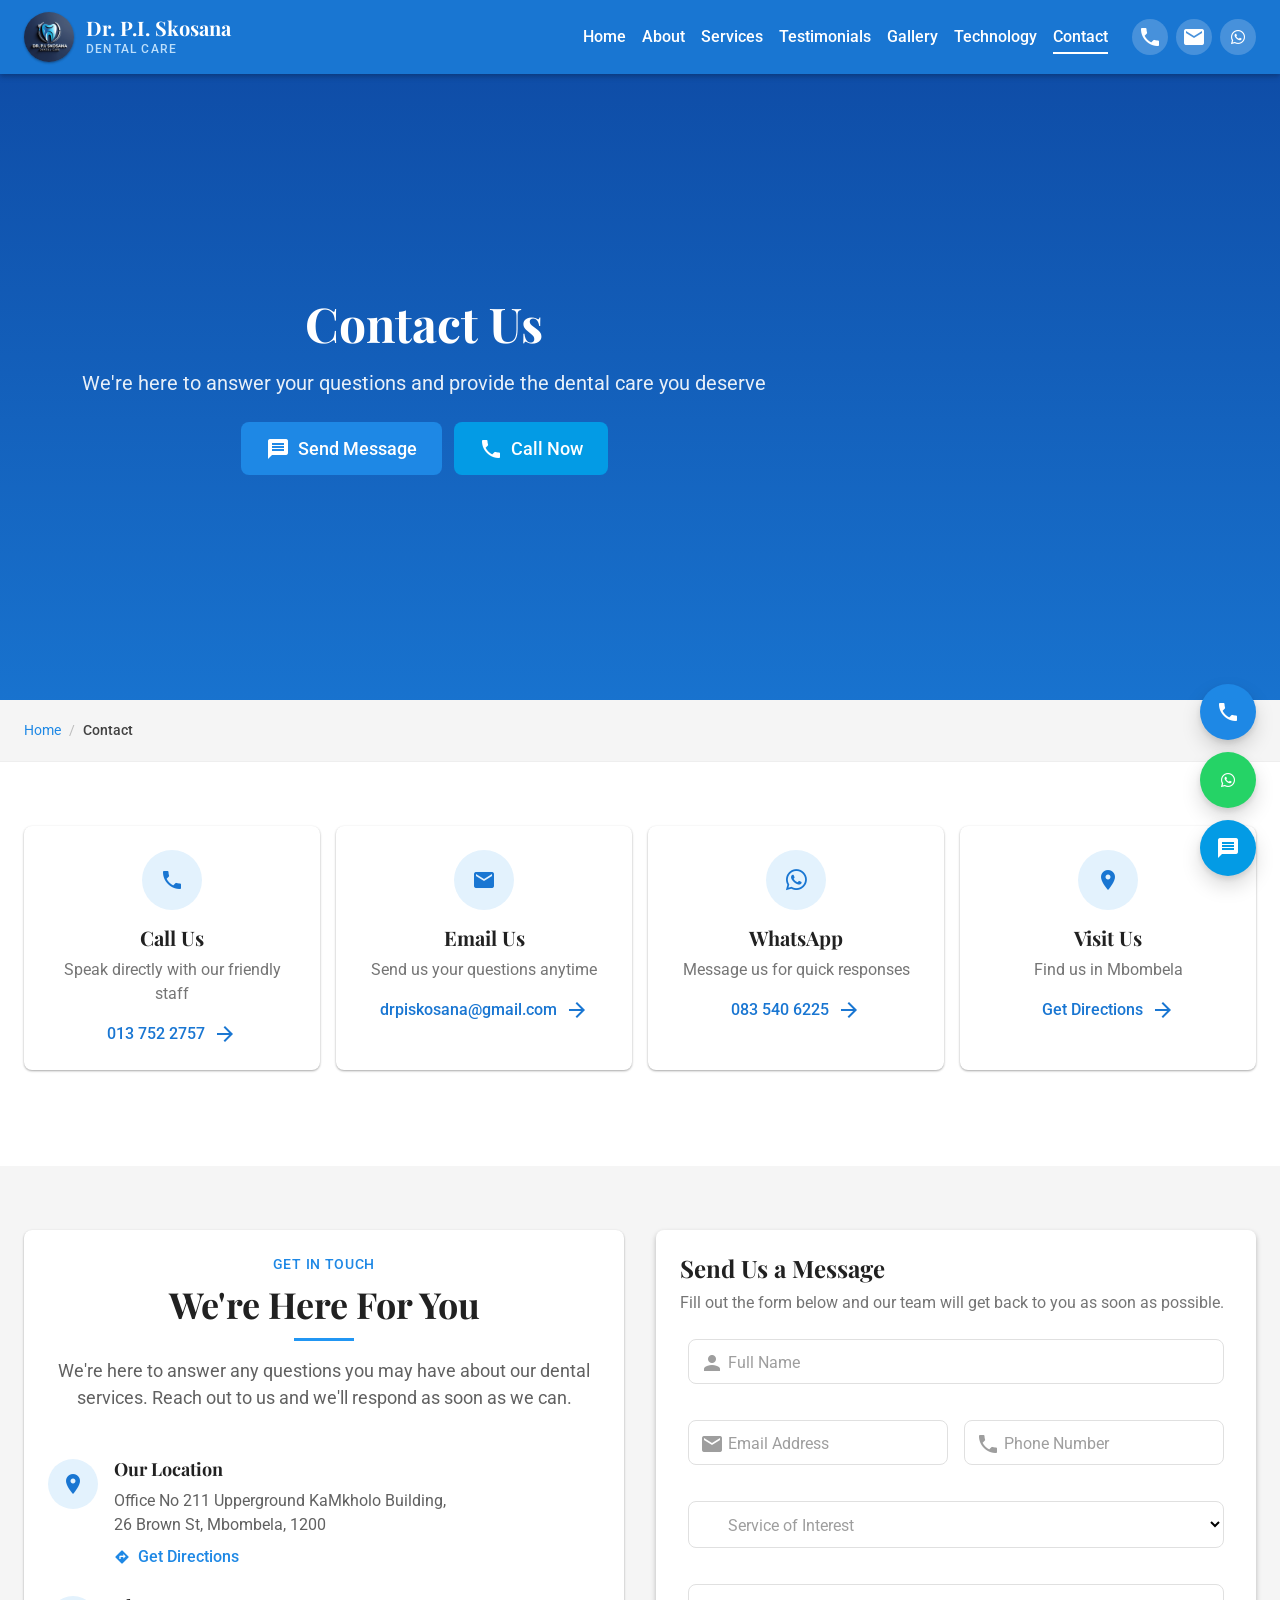
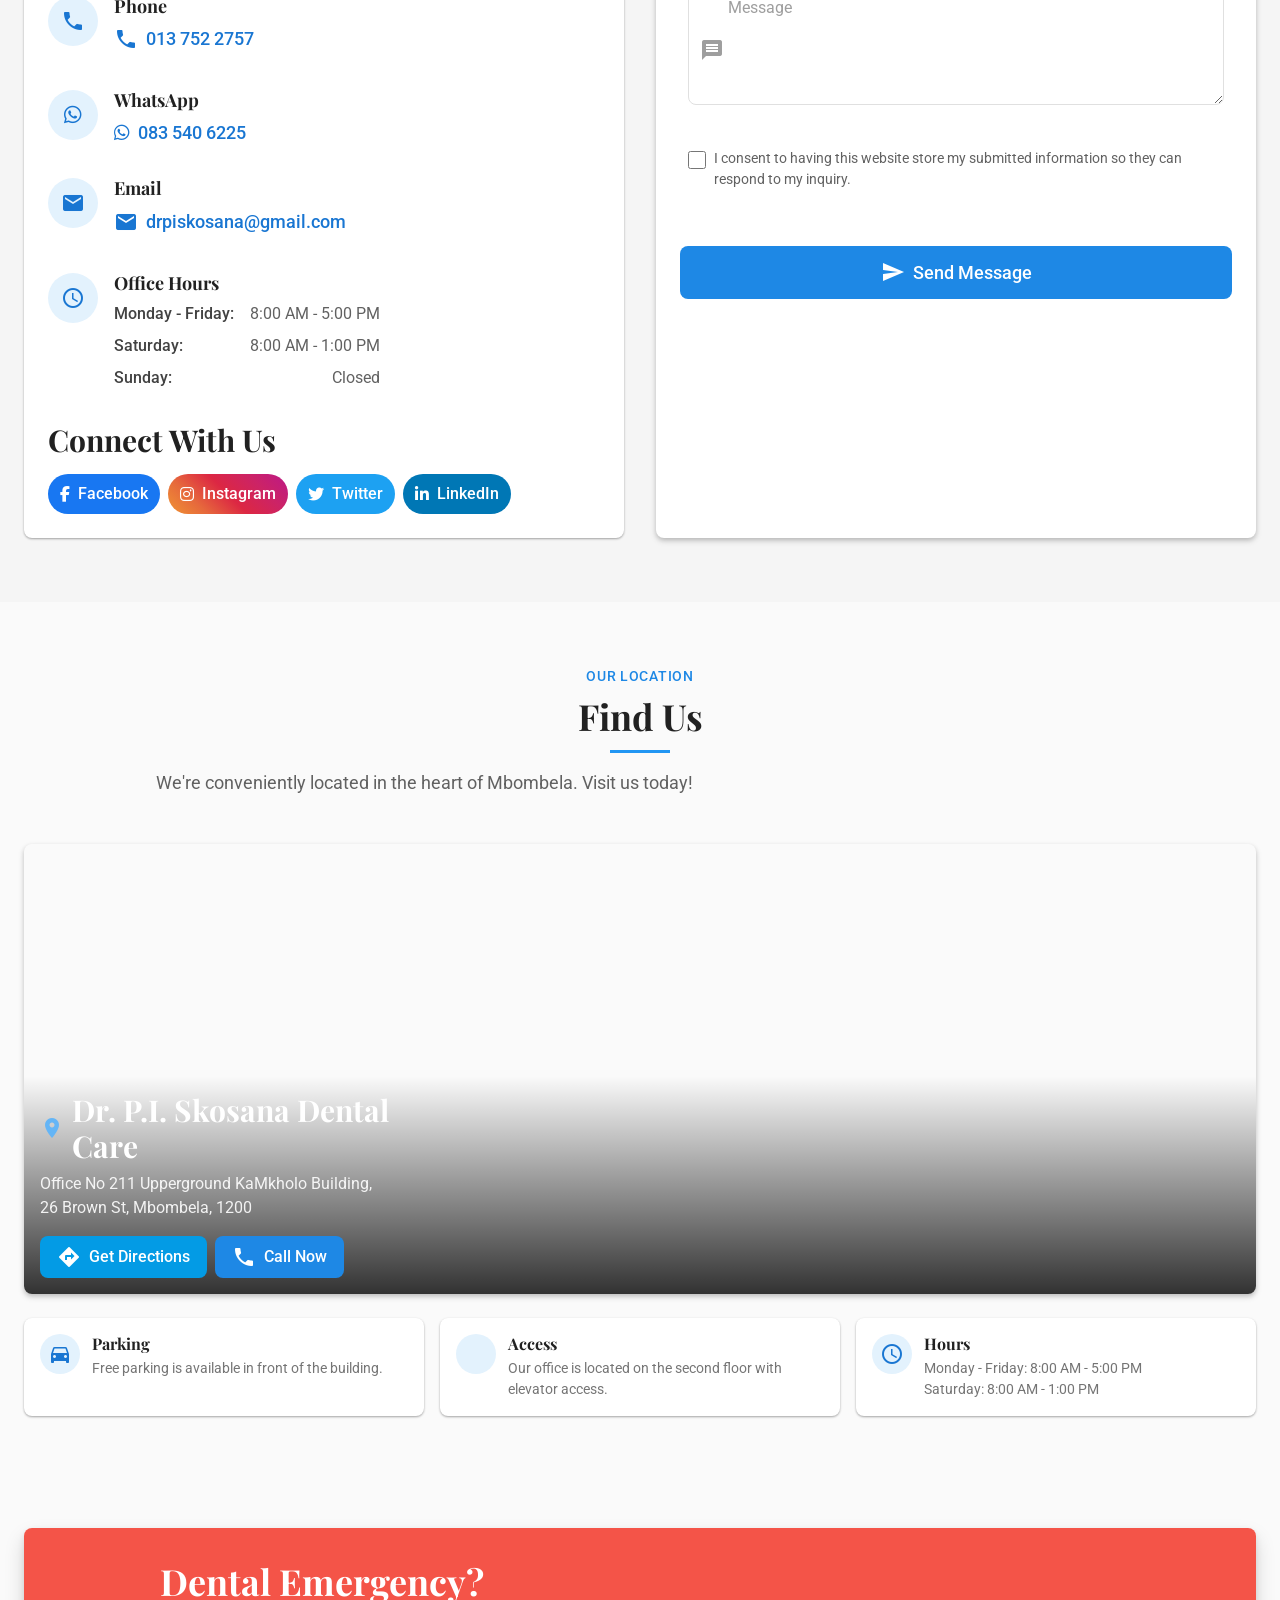
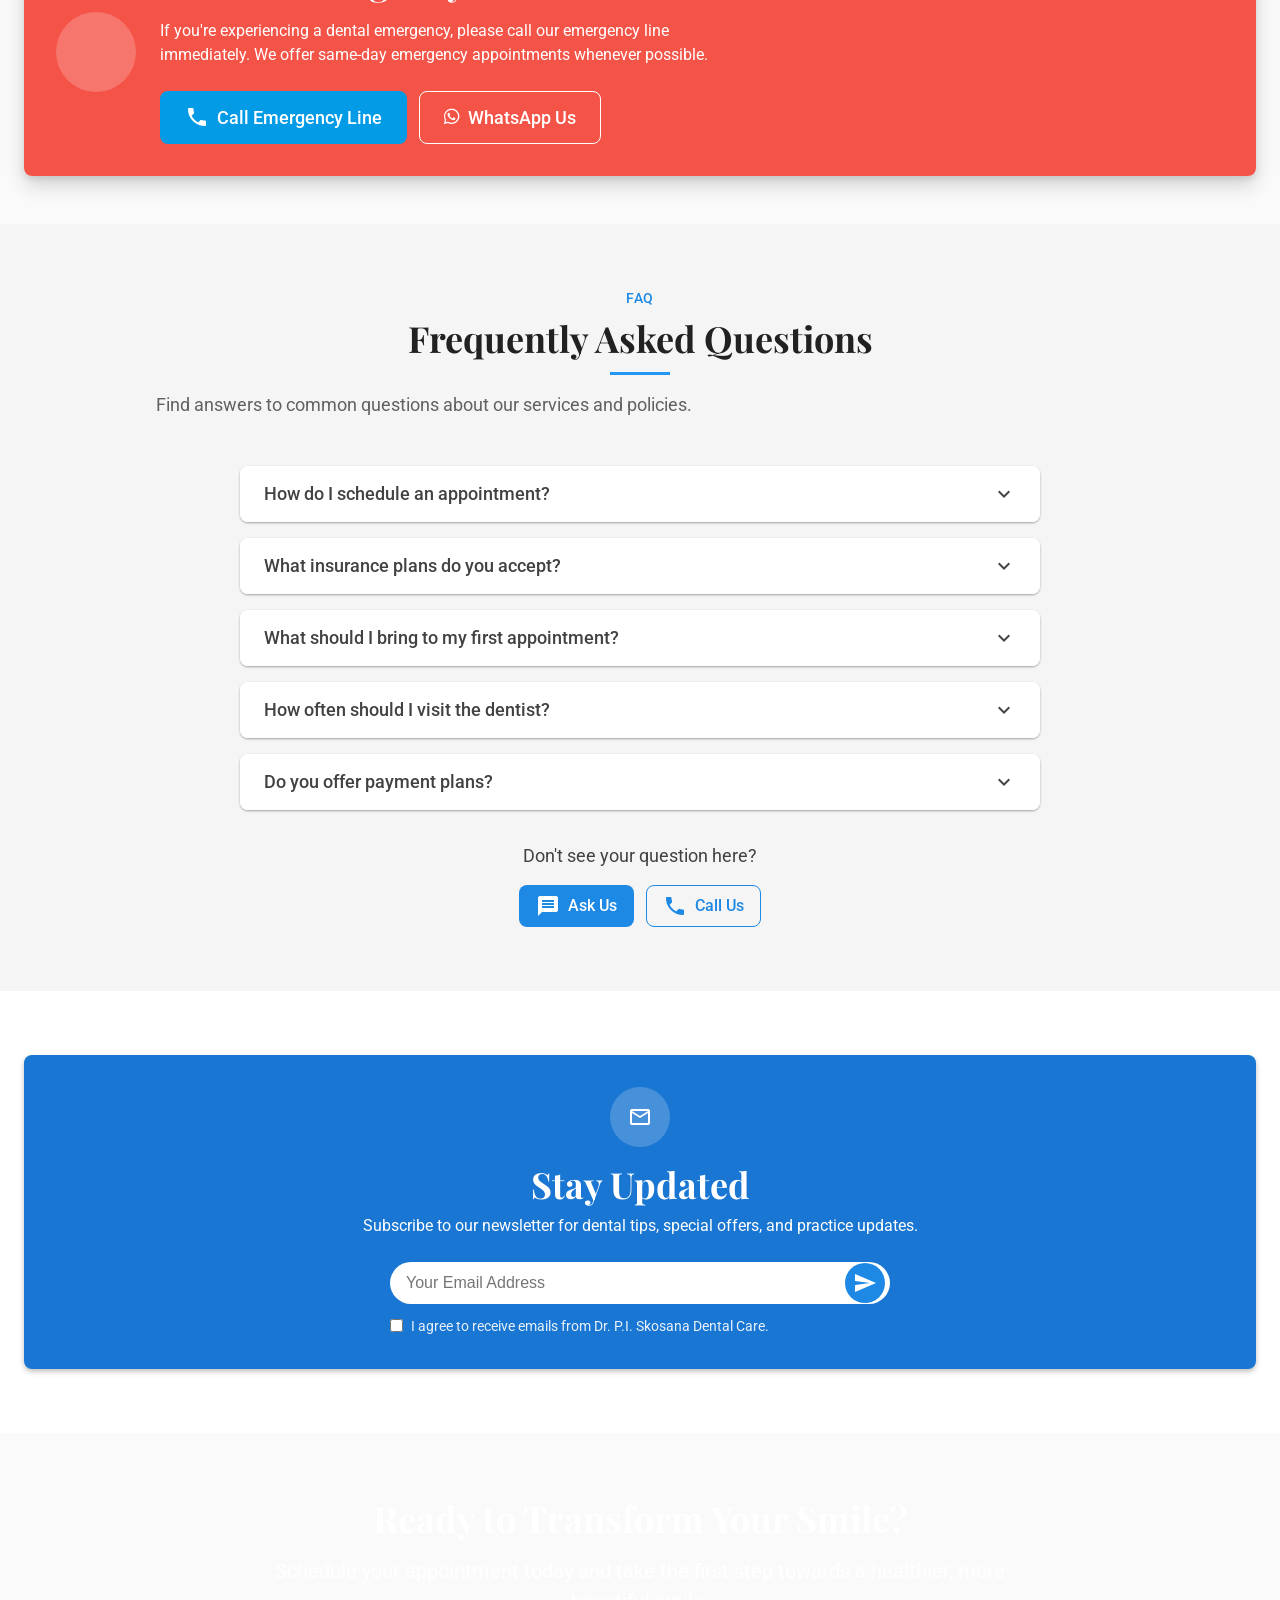
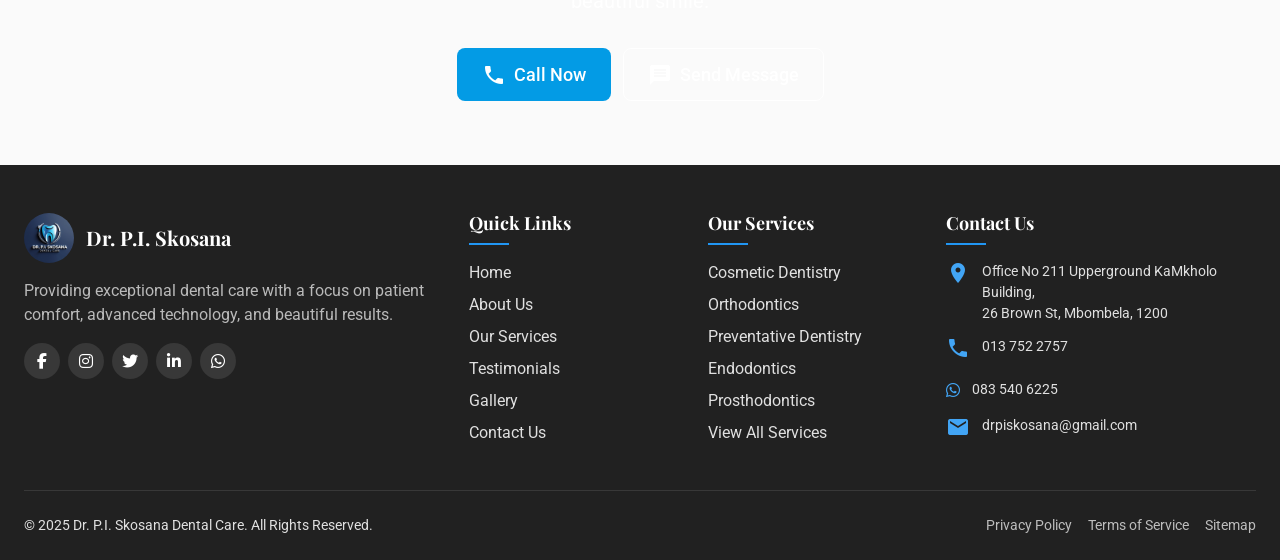
<file: contact.html>
<!DOCTYPE html>
<html lang="en">
<head>
    <meta charset="UTF-8">
    <meta name="viewport" content="width=device-width, initial-scale=1.0">
    <title>Contact Us | Dr. P.I. Skosana Dental Care</title>
    <meta name="description" content="Contact Dr. P.I. Skosana Dental Care for appointments, inquiries, or emergencies. Our friendly team is ready to assist you with all your dental needs.">
    
    <!-- Open Graph Meta Tags -->
    <meta property="og:title" content="Contact Us | Dr. P.I. Skosana Dental Care">
    <meta property="og:description" content="Contact Dr. P.I. Skosana Dental Care for appointments, inquiries, or emergencies. Our friendly team is ready to assist you.">
    <meta property="og:image" content="images/logo.jpg">
    <meta property="og:url" content="https://example.com/contact.html">
    <meta property="og:type" content="website">
    
    <!-- Favicon -->
    <link rel="icon" href="images/logo.jpg" type="image/jpg">
    
    <!-- Font Awesome -->
    <link rel="stylesheet" href="https://cdnjs.cloudflare.com/ajax/libs/font-awesome/6.4.0/css/all.min.css">
    
    <!-- Google Fonts -->
    <link href="https://fonts.googleapis.com/css2?family=Roboto:wght@300;400;500;700&family=Playfair+Display:wght@400;500;600;700&display=swap" rel="stylesheet">
    
    <!-- Material Icons -->
    <link href="https://fonts.googleapis.com/icon?family=Material+Icons" rel="stylesheet">
    
    <!-- Custom CSS -->
    <link href="styles.css" rel="stylesheet">
    
    <!-- Structured Data -->
    <script type="application/ld+json">
    {
        "@context": "https://schema.org",
        "@type": "Dentist",
        "name": "Dr. P.I. Skosana Dental Care",
        "image": "images/logo.jpg",
        "address": {
            "@type": "PostalAddress",
            "streetAddress": "Office No 211 Upperground KaMkholo Building, 26 Brown St",
            "addressLocality": "Mbombela",
            "postalCode": "1200"
        },
        "telephone": "+27137522757",
        "url": "https://example.com",
        "sameAs": [
            "https://facebook.com/drpiskosanadental",
            "https://instagram.com/drpiskosanadental",
            "https://twitter.com/drpiskosanadental",
            "https://linkedin.com/company/drpiskosanadental"
        ]
    }
    </script>
</head>
<body>
    <!-- Skip to content link for accessibility -->
    <a href="#main-content" class="skip-link">Skip to main content</a>

    <!-- Header -->
    <header class="header" aria-label="Main Navigation">
        <div class="container">
            <div class="logo">
                <img src="images/logo.jpg" alt="Dr. P.I. Skosana Dental Care Logo" width="60" height="60">
                <div class="logo-text">
                    <h1>Dr. P.I. Skosana</h1>
                    <p class="tagline">DENTAL CARE</p>
                </div>
            </div>
            <nav class="nav" aria-label="Site Navigation">
                <ul class="nav-links">
                    <li><a href="index.html">Home</a></li>
                    <li><a href="about.html">About</a></li>
                    <li><a href="services.html">Services</a></li>
                    <li><a href="testimonials.html">Testimonials</a></li>
                    <li><a href="gallery.html">Gallery</a></li>
                    <li><a href="technology.html">Technology</a></li>
                    <li><a href="contact.html" aria-current="page">Contact</a></li>
                </ul>
                <div class="header-actions">
                    <a href="tel:+27137522757" class="header-action-btn" aria-label="Call us">
                        <i class="material-icons">call</i>
                    </a>
                    <a href="mailto:drpiskosana@gmail.com" class="header-action-btn" aria-label="Email us">
                        <i class="material-icons">email</i>
                    </a>
                    <a href="https://wa.me/27835406225" class="header-action-btn" aria-label="WhatsApp us">
                        <i class="fab fa-whatsapp"></i>
                    </a>
                </div>
                <button class="mobile-menu-toggle" aria-expanded="false" aria-label="Toggle Menu" aria-controls="mobileMenu">
                    <i class="fas fa-bars"></i>
                </button>
            </nav>
        </div>
    </header>

    <!-- Mobile Menu -->
    <div class="mobile-menu" id="mobileMenu" aria-hidden="true">
        <a href="index.html">Home</a>
        <a href="about.html">About</a>
        <a href="services.html">Services</a>
        <a href="testimonials.html">Testimonials</a>
        <a href="gallery.html">Gallery</a>
        <a href="technology.html">Technology</a>
        <a href="contact.html" aria-current="page">Contact</a>
        <div class="mobile-menu-actions">
            <a href="tel:+27137522757" class="mobile-action-btn" aria-label="Call us">
                <i class="material-icons">call</i> Call
            </a>
            <a href="mailto:drpiskosana@gmail.com" class="mobile-action-btn" aria-label="Email us">
                <i class="material-icons">email</i> Email
            </a>
            <a href="https://wa.me/27835406225" class="mobile-action-btn" aria-label="WhatsApp us">
                <i class="fab fa-whatsapp"></i> WhatsApp
            </a>
        </div>
    </div>

    <!-- Main Content -->
    <main id="main-content">
        <!-- Hero Section -->
        <section class="contact-hero">
            <div class="contact-hero-overlay"></div>
            <div class="container">
                <div class="contact-hero-content">
                    <h1 class="animate-fade-in-up">Contact Us</h1>
                    <p class="animate-fade-in-up delay-200">We're here to answer your questions and provide the dental care you deserve</p>
                    <div class="contact-hero-actions animate-fade-in-up delay-400">
                        <a href="#contact-form" class="btn btn-primary btn-lg scroll-to">
                            <i class="material-icons">message</i> Send Message
                        </a>
                        <a href="tel:+27137522757" class="btn btn-accent btn-lg">
                            <i class="material-icons">call</i> Call Now
                        </a>
                    </div>
                </div>
            </div>
        </section>

        <!-- Breadcrumb -->
        <div class="breadcrumb-container">
            <div class="container">
                <nav aria-label="Breadcrumb" class="breadcrumb">
                    <ol>
                        <li><a href="index.html">Home</a></li>
                        <li aria-current="page">Contact</li>
                    </ol>
                </nav>
            </div>
        </div>

        <!-- Contact Cards Section -->
        <section class="section bg-white" id="contact-cards">
            <div class="container">
                <div class="contact-cards">
                    <div class="contact-card animate-on-scroll">
                        <div class="contact-card-icon">
                            <i class="material-icons">call</i>
                        </div>
                        <h3>Call Us</h3>
                        <p>Speak directly with our friendly staff</p>
                        <a href="tel:+27137522757" class="contact-card-action">
                            <span>013 752 2757</span>
                            <i class="material-icons">arrow_forward</i>
                        </a>
                    </div>
                    
                    <div class="contact-card animate-on-scroll">
                        <div class="contact-card-icon">
                            <i class="material-icons">email</i>
                        </div>
                        <h3>Email Us</h3>
                        <p>Send us your questions anytime</p>
                        <a href="mailto:drpiskosana@gmail.com" class="contact-card-action">
                            <span>drpiskosana@gmail.com</span>
                            <i class="material-icons">arrow_forward</i>
                        </a>
                    </div>
                    
                    <div class="contact-card animate-on-scroll">
                        <div class="contact-card-icon">
                            <i class="fab fa-whatsapp"></i>
                        </div>
                        <h3>WhatsApp</h3>
                        <p>Message us for quick responses</p>
                        <a href="https://wa.me/27835406225" class="contact-card-action">
                            <span>083 540 6225</span>
                            <i class="material-icons">arrow_forward</i>
                        </a>
                    </div>
                    
                    <div class="contact-card animate-on-scroll">
                        <div class="contact-card-icon">
                            <i class="material-icons">location_on</i>
                        </div>
                        <h3>Visit Us</h3>
                        <p>Find us in Mbombela</p>
                        <a href="#map" class="contact-card-action scroll-to">
                            <span>Get Directions</span>
                            <i class="material-icons">arrow_forward</i>
                        </a>
                    </div>
                </div>
            </div>
        </section>

        <!-- Contact Main Section -->
        <section class="section bg-light" id="contact">
            <div class="container">
                <div class="contact-grid">
                    <div class="contact-info-container">
                        <div class="contact-info">
                            <div class="section-header">
                                <span class="section-subtitle">Get in Touch</span>
                                <h2 class="section-title">We're Here For You</h2>
                                <p class="section-description">
                                    We're here to answer any questions you may have about our dental services. Reach out to us and we'll respond as soon as we can.
                                </p>
                            </div>
                            
                            <div class="contact-info-list">
                                <div class="contact-item animate-on-scroll">
                                    <div class="contact-icon">
                                        <i class="material-icons">location_on</i>
                                    </div>
                                    <div class="contact-text">
                                        <h3>Our Location</h3>
                                        <p>
                                            Office No 211 Upperground KaMkholo Building,<br>
                                            26 Brown St, Mbombela, 1200
                                        </p>
                                        <a href="https://goo.gl/maps/1234567890" target="_blank" rel="noopener noreferrer" class="contact-link">
                                            <i class="material-icons">directions</i> Get Directions
                                        </a>
                                    </div>
                                </div>
                                
                                <div class="contact-item animate-on-scroll">
                                    <div class="contact-icon">
                                        <i class="material-icons">call</i>
                                    </div>
                                    <div class="contact-text">
                                        <h3>Phone</h3>
                                        <p>
                                            <a href="tel:+27137522757" class="contact-link-primary">
                                                <i class="material-icons">call</i> 013 752 2757
                                            </a>
                                        </p>
                                    </div>
                                </div>
                                
                                <div class="contact-item animate-on-scroll">
                                    <div class="contact-icon">
                                        <i class="fab fa-whatsapp"></i>
                                    </div>
                                    <div class="contact-text">
                                        <h3>WhatsApp</h3>
                                        <p>
                                            <a href="https://wa.me/27835406225" class="contact-link-primary">
                                                <i class="fab fa-whatsapp"></i> 083 540 6225
                                            </a>
                                        </p>
                                    </div>
                                </div>
                                
                                <div class="contact-item animate-on-scroll">
                                    <div class="contact-icon">
                                        <i class="material-icons">email</i>
                                    </div>
                                    <div class="contact-text">
                                        <h3>Email</h3>
                                        <p>
                                            <a href="mailto:drpiskosana@gmail.com" class="contact-link-primary">
                                                <i class="material-icons">email</i> drpiskosana@gmail.com
                                            </a>
                                        </p>
                                    </div>
                                </div>
                                
                                <div class="contact-item animate-on-scroll">
                                    <div class="contact-icon">
                                        <i class="material-icons">schedule</i>
                                    </div>
                                    <div class="contact-text">
                                        <h3>Office Hours</h3>
                                        <ul class="hours-list">
                                            <li><span>Monday - Friday:</span> 8:00 AM - 5:00 PM</li>
                                            <li><span>Saturday:</span> 8:00 AM - 1:00 PM</li>
                                            <li><span>Sunday:</span> Closed</li>
                                        </ul>
                                    </div>
                                </div>
                            </div>
                            
                            <div class="contact-social animate-on-scroll">
                                <h3>Connect With Us</h3>
                                <div class="social-buttons">
                                    <a href="https://facebook.com/drpiskosanadental" target="_blank" rel="noopener noreferrer" class="social-button facebook" aria-label="Facebook">
                                        <i class="fab fa-facebook-f"></i>
                                        <span>Facebook</span>
                                    </a>
                                    <a href="https://instagram.com/drpiskosanadental" target="_blank" rel="noopener noreferrer" class="social-button instagram" aria-label="Instagram">
                                        <i class="fab fa-instagram"></i>
                                        <span>Instagram</span>
                                    </a>
                                    <a href="https://twitter.com/drpiskosanadental" target="_blank" rel="noopener noreferrer" class="social-button twitter" aria-label="Twitter">
                                        <i class="fab fa-twitter"></i>
                                        <span>Twitter</span>
                                    </a>
                                    <a href="https://linkedin.com/company/drpiskosanadental" target="_blank" rel="noopener noreferrer" class="social-button linkedin" aria-label="LinkedIn">
                                        <i class="fab fa-linkedin-in"></i>
                                        <span>LinkedIn</span>
                                    </a>
                                </div>
                            </div>
                        </div>
                    </div>
                    
                    <div class="contact-form-container" id="contact-form">
                        <div class="contact-form-card">
                            <div class="contact-form-header">
                                <h2>Send Us a Message</h2>
                                <p>
                                    Fill out the form below and our team will get back to you as soon as possible.
                                </p>
                            </div>
                            
                            <form id="contactForm" class="contact-form" novalidate>
                                <div class="form-row">
                                    <div class="form-group">
                                        <div class="form-field">
                                            <i class="material-icons form-icon">person</i>
                                            <input type="text" id="name" class="form-control" required>
                                            <label for="name" class="form-label">Full Name</label>
                                            <div class="form-helper">Please enter your full name</div>
                                        </div>
                                    </div>
                                </div>
                                
                                <div class="form-row">
                                    <div class="form-group col-6">
                                        <div class="form-field">
                                            <i class="material-icons form-icon">email</i>
                                            <input type="email" id="email" class="form-control" required>
                                            <label for="email" class="form-label">Email Address</label>
                                            <div class="form-helper">Please enter a valid email address</div>
                                        </div>
                                    </div>
                                    
                                    <div class="form-group col-6">
                                        <div class="form-field">
                                            <i class="material-icons form-icon">phone</i>
                                            <input type="tel" id="phone" class="form-control" required>
                                            <label for="phone" class="form-label">Phone Number</label>
                                            <div class="form-helper">Please enter your phone number</div>
                                        </div>
                                    </div>
                                </div>
                                
                                <div class="form-row">
                                    <div class="form-group">
                                        <div class="form-field">
                                            <i class="material-icons form-icon">medical_services</i>
                                            <select id="service" class="form-control" required>
                                                <option value="" selected disabled></option>
                                                <option value="General Checkup">General Checkup</option>
                                                <option value="Cosmetic Dentistry">Cosmetic Dentistry</option>
                                                <option value="Orthodontics">Orthodontics</option>
                                                <option value="Endodontics">Endodontics</option>
                                                <option value="Prosthodontics">Prosthodontics</option>
                                                <option value="Paediatric Dentistry">Paediatric Dentistry</option>
                                                <option value="Preventative Dentistry">Preventative Dentistry</option>
                                                <option value="Other">Other</option>
                                            </select>
                                            <label for="service" class="form-label">Service of Interest</label>
                                            <div class="form-helper">Please select a service</div>
                                        </div>
                                    </div>
                                </div>
                                
                                <div class="form-row">
                                    <div class="form-group">
                                        <div class="form-field">
                                            <i class="material-icons form-icon">message</i>
                                            <textarea id="message" class="form-control" rows="5" required></textarea>
                                            <label for="message" class="form-label">Message</label>
                                            <div class="form-helper">Please enter your message</div>
                                        </div>
                                    </div>
                                </div>
                                
                                <div class="form-row">
                                    <div class="form-group">
                                        <div class="form-check">
                                            <input type="checkbox" id="consent" class="form-check-input" required>
                                            <label for="consent" class="form-check-label">
                                                I consent to having this website store my submitted information so they can respond to my inquiry.
                                            </label>
                                        </div>
                                    </div>
                                </div>
                                
                                <div class="form-actions">
                                    <button type="submit" class="btn btn-primary btn-lg btn-block">
                                        <i class="material-icons">send</i> Send Message
                                    </button>
                                </div>
                            </form>
                        </div>
                    </div>
                </div>
            </div>
        </section>
        
        <!-- Map Section -->
        <section class="section map-section" id="map">
            <div class="container">
                <div class="section-header">
                    <span class="section-subtitle">Our Location</span>
                    <h2 class="section-title">Find Us</h2>
                    <p class="section-description">
                        We're conveniently located in the heart of Mbombela. Visit us today!
                    </p>
                </div>
                
                <div class="map-container">
                    <div class="map-card">
                        <iframe 
                            src="https://www.google.com/maps/embed?pb=!1m18!1m12!1m3!1d3603.5881131269485!2d30.97121!3d-25.47511!2m3!1f0!2f0!3f0!3m2!1i1024!2i768!4f13.1!3m3!1m2!1s0x1ee84a1f0a8a69e9%3A0x7e0b0b7c570474c!2s26%20Brown%20St%2C%20Mbombela%2C%201200%2C%20South%20Africa!5e0!3m2!1sen!2sus!4v1621345678901!5m2!1sen!2sus" 
                            width="100%" 
                            height="450" 
                            style="border:0;" 
                            allowfullscreen="" 
                            loading="lazy"
                            title="Dr. P.I. Skosana Dental Care Location Map"
                            aria-label="Map showing the location of Dr. P.I. Skosana Dental Care">
                        </iframe>
                        
                        <div class="map-overlay">
                            <div class="map-info">
                                <h3><i class="material-icons">location_on</i> Dr. P.I. Skosana Dental Care</h3>
                                <p>
                                    Office No 211 Upperground KaMkholo Building,<br>
                                    26 Brown St, Mbombela, 1200
                                </p>
                                <div class="map-actions">
                                    <a href="https://goo.gl/maps/1234567890" target="_blank" rel="noopener noreferrer" class="btn btn-accent">
                                        <i class="material-icons">directions</i> Get Directions
                                    </a>
                                    <a href="tel:+27137522757" class="btn btn-primary">
                                        <i class="material-icons">call</i> Call Now
                                    </a>
                                </div>
                            </div>
                        </div>
                    </div>
                </div>
                
                <div class="map-details">
                    <div class="map-detail-item">
                        <div class="map-detail-icon">
                            <i class="material-icons">directions_car</i>
                        </div>
                        <div class="map-detail-text">
                            <h4>Parking</h4>
                            <p>Free parking is available in front of the building.</p>
                        </div>
                    </div>
                    
                    <div class="map-detail-item">
                        <div class="map-detail-icon">
                            <i class="material-icons">elevator</i>
                        </div>
                        <div class="map-detail-text">
                            <h4>Access</h4>
                            <p>Our office is located on the second floor with elevator access.</p>
                        </div>
                    </div>
                    
                    <div class="map-detail-item">
                        <div class="map-detail-icon">
                            <i class="material-icons">schedule</i>
                        </div>
                        <div class="map-detail-text">
                            <h4>Hours</h4>
                            <p>Monday - Friday: 8:00 AM - 5:00 PM<br>Saturday: 8:00 AM - 1:00 PM</p>
                        </div>
                    </div>
                </div>
            </div>
        </section>

        <!-- Emergency Contact Section -->
        <section class="section emergency-section" id="emergency">
            <div class="emergency-bg"></div>
            <div class="container">
                <div class="emergency-card">
                    <div class="emergency-content">
                        <div class="emergency-icon">
                            <i class="material-icons">emergency</i>
                        </div>
                        <div class="emergency-text">
                            <h2>Dental Emergency?</h2>
                            <p>
                                If you're experiencing a dental emergency, please call our emergency line immediately. We offer same-day emergency appointments whenever possible.
                            </p>
                            <div class="emergency-actions">
                                <a href="tel:+27137522757" class="btn btn-accent btn-lg">
                                    <i class="material-icons">call</i> Call Emergency Line
                                </a>
                                <a href="https://wa.me/27835406225" class="btn btn-outline-light btn-lg">
                                    <i class="fab fa-whatsapp"></i> WhatsApp Us
                                </a>
                            </div>
                        </div>
                    </div>
                </div>
            </div>
        </section>

        <!-- FAQ Section -->
        <section class="section faq-section bg-light" id="faq">
            <div class="container">
                <div class="section-header">
                    <span class="section-subtitle">FAQ</span>
                    <h2 class="section-title">Frequently Asked Questions</h2>
                    <p class="section-description">
                        Find answers to common questions about our services and policies.
                    </p>
                </div>
                
                <div class="faq-container">
                    <div class="faq-item">
                        <button class="faq-question" aria-expanded="false">
                            How do I schedule an appointment?
                            <i class="material-icons">expand_more</i>
                        </button>
                        <div class="faq-answer">
                            <p>
                                You can schedule an appointment by calling our office at 013 752 2757, sending us a WhatsApp message at 083 540 6225, or filling out the contact form on this page. Our team will get back to you as soon as possible to confirm your appointment.
                            </p>
                            <div class="faq-actions">
                                <a href="tel:+27137522757" class="btn btn-sm btn-primary">
                                    <i class="material-icons">call</i> Call Now
                                </a>
                                <a href="#contact-form" class="btn btn-sm btn-outline-primary scroll-to">
                                    <i class="material-icons">message</i> Contact Form
                                </a>
                            </div>
                        </div>
                    </div>
                    
                    <div class="faq-item">
                        <button class="faq-question" aria-expanded="false">
                            What insurance plans do you accept?
                            <i class="material-icons">expand_more</i>
                        </button>
                        <div class="faq-answer">
                            <p>
                                We accept most major medical aid schemes including Discovery Health, Bonitas, Momentum, Medihelp, and more. Please contact our office for specific information about your plan.
                            </p>
                        </div>
                    </div>
                    
                    <div class="faq-item">
                        <button class="faq-question" aria-expanded="false">
                            What should I bring to my first appointment?
                            <i class="material-icons">expand_more</i>
                        </button>
                        <div class="faq-answer">
                            <p>
                                Please bring your ID, medical aid card, a list of any medications you're currently taking, and any relevant dental records or x-rays from previous dentists. Also, please arrive 15 minutes early to complete new patient forms.
                            </p>
                        </div>
                    </div>
                    
                    <div class="faq-item">
                        <button class="faq-question" aria-expanded="false">
                            How often should I visit the dentist?
                            <i class="material-icons">expand_more</i>
                        </button>
                        <div class="faq-answer">
                            <p>
                                We recommend visiting the dentist for a check-up and cleaning every six months. However, some patients may need more frequent visits depending on their oral health needs. Dr. Skosana will recommend the appropriate schedule for you.
                            </p>
                        </div>
                    </div>
                    
                    <div class="faq-item">
                        <button class="faq-question" aria-expanded="false">
                            Do you offer payment plans?
                            <i class="material-icons">expand_more</i>
                        </button>
                        <div class="faq-answer">
                            <p>
                                Yes, we offer flexible payment plans to help make dental care more affordable. Please speak with our administrative team to discuss your options.
                            </p>
                        </div>
                    </div>
                </div>
                
                <div class="faq-more">
                    <p>Don't see your question here?</p>
                    <div class="faq-more-actions">
                        <a href="#contact-form" class="btn btn-primary scroll-to">
                            <i class="material-icons">message</i> Ask Us
                        </a>
                        <a href="tel:+27137522757" class="btn btn-outline-primary">
                            <i class="material-icons">call</i> Call Us
                        </a>
                    </div>
                </div>
            </div>
        </section>

        <!-- Newsletter Section -->
        <section class="section newsletter-section bg-white" id="newsletter">
            <div class="container">
                <div class="newsletter-card">
                    <div class="newsletter-content">
                        <div class="newsletter-icon">
                            <i class="material-icons">mail_outline</i>
                        </div>
                        <div class="newsletter-text">
                            <h2>Stay Updated</h2>
                            <p>
                                Subscribe to our newsletter for dental tips, special offers, and practice updates.
                            </p>
                        </div>
                        <form class="newsletter-form">
                            <div class="newsletter-form-group">
                                <input type="email" id="newsletter-email" class="newsletter-input" placeholder="Your Email Address" required>
                                <button type="submit" class="newsletter-button">
                                    <i class="material-icons">send</i>
                                </button>
                            </div>
                            <div class="newsletter-consent">
                                <input type="checkbox" id="newsletter-consent" required>
                                <label for="newsletter-consent">
                                    I agree to receive emails from Dr. P.I. Skosana Dental Care.
                                </label>
                            </div>
                        </form>
                    </div>
                </div>
            </div>
        </section>

        <!-- CTA Banner -->
        <section class="cta-banner" id="cta">
            <div class="cta-bg" aria-hidden="true"></div>
            <div class="container cta-content">
                <h2 class="cta-title animate-on-scroll">Ready to Transform Your Smile?</h2>
                <p class="cta-description animate-on-scroll">
                    Schedule your appointment today and take the first step towards a healthier, more beautiful smile.
                </p>
                <div class="cta-actions">
                    <a href="tel:+27137522757" class="btn btn-accent btn-lg animate-on-scroll">
                        <i class="material-icons">call</i> Call Now
                    </a>
                    <a href="#contact-form" class="btn btn-outline-light btn-lg animate-on-scroll scroll-to">
                        <i class="material-icons">message</i> Send Message
                    </a>
                </div>
            </div>
        </section>
    </main>

    <!-- Footer -->
    <footer class="footer">
        <div class="container">
            <div class="footer-top">
                <div class="footer-column">
                    <div class="footer-logo">
                        <img src="images/logo.jpg" alt="Dr. P.I. Skosana Dental Care Logo">
                        <span class="footer-logo-text">Dr. P.I. Skosana</span>
                    </div>
                    <p class="footer-description">
                        Providing exceptional dental care with a focus on patient comfort, advanced technology, and beautiful results.
                    </p>
                    <div class="footer-social">
                        <a href="https://facebook.com/drpiskosanadental" target="_blank" rel="noopener noreferrer" aria-label="Facebook"><i class="fab fa-facebook-f"></i></a>
                        <a href="https://instagram.com/drpiskosanadental" target="_blank" rel="noopener noreferrer" aria-label="Instagram"><i class="fab fa-instagram"></i></a>
                        <a href="https://twitter.com/drpiskosanadental" target="_blank" rel="noopener noreferrer" aria-label="Twitter"><i class="fab fa-twitter"></i></a>
                        <a href="https://linkedin.com/company/drpiskosanadental" target="_blank" rel="noopener noreferrer" aria-label="LinkedIn"><i class="fab fa-linkedin-in"></i></a>
                        <a href="https://wa.me/27835406225" target="_blank" rel="noopener noreferrer" aria-label="WhatsApp"><i class="fab fa-whatsapp"></i></a>
                    </div>
                </div>
                
                <div class="footer-column">
                    <h3 class="footer-heading">Quick Links</h3>
                    <ul class="footer-links">
                        <li><a href="index.html">Home</a></li>
                        <li><a href="about.html">About Us</a></li>
                        <li><a href="services.html">Our Services</a></li>
                        <li><a href="testimonials.html">Testimonials</a></li>
                        <li><a href="gallery.html">Gallery</a></li>
                        <li><a href="contact.html">Contact Us</a></li>
                    </ul>
                </div>
                
                <div class="footer-column">
                    <h3 class="footer-heading">Our Services</h3>
                    <ul class="footer-links">
                        <li><a href="cosmetic-dentistry.html">Cosmetic Dentistry</a></li>
                        <li><a href="orthodontics.html">Orthodontics</a></li>
                        <li><a href="preventative-dentistry.html">Preventative Dentistry</a></li>
                        <li><a href="endodontics.html">Endodontics</a></li>
                        <li><a href="prosthodontics.html">Prosthodontics</a></li>
                        <li><a href="services.html">View All Services</a></li>
                    </ul>
                </div>
                
                <div class="footer-column">
                    <h3 class="footer-heading">Contact Us</h3>
                    <div class="footer-contact-item">
                        <div class="footer-contact-icon">
                            <i class="material-icons">location_on</i>
                        </div>
                        <div class="footer-contact-text">
                            Office No 211 Upperground KaMkholo Building,<br>
                            26 Brown St, Mbombela, 1200
                        </div>
                    </div>
                    <div class="footer-contact-item">
                        <div class="footer-contact-icon">
                            <i class="material-icons">call</i>
                        </div>
                        <div class="footer-contact-text">
                            <a href="tel:+27137522757">013 752 2757</a>
                        </div>
                    </div>
                    <div class="footer-contact-item">
                        <div class="footer-contact-icon">
                            <i class="fab fa-whatsapp"></i>
                        </div>
                        <div class="footer-contact-text">
                            <a href="https://wa.me/27835406225">083 540 6225</a>
                        </div>
                    </div>
                    <div class="footer-contact-item">
                        <div class="footer-contact-icon">
                            <i class="material-icons">email</i>
                        </div>
                        <div class="footer-contact-text">
                            <a href="mailto:drpiskosana@gmail.com">drpiskosana@gmail.com</a>
                        </div>
                    </div>
                </div>
            </div>
            
            <div class="footer-bottom">
                <p>&copy; 2025 Dr. P.I. Skosana Dental Care. All Rights Reserved.</p>
                <div class="footer-bottom-links">
                    <a href="#">Privacy Policy</a>
                    <a href="#">Terms of Service</a>
                    <a href="#">Sitemap</a>
                </div>
            </div>
        </div>
    </footer>

    <!-- Floating Action Buttons -->
    <div class="floating-actions">
        <a href="tel:+27137522757" class="floating-action-btn call" aria-label="Call us">
            <i class="material-icons">call</i>
        </a>
        <a href="https://wa.me/27835406225" class="floating-action-btn whatsapp" aria-label="WhatsApp us">
            <i class="fab fa-whatsapp"></i>
        </a>
        <a href="#contact-form" class="floating-action-btn message scroll-to" aria-label="Send message">
            <i class="material-icons">message</i>
        </a>
    </div>

    <!-- Back to Top Button -->
    <button id="backToTop" class="back-to-top" aria-label="Back to top">
        <i class="material-icons">keyboard_arrow_up</i>
    </button>

    <!-- Scripts -->
    <script src="script.js"></script>
    <script>
        // FAQ Accordion Functionality
        document.addEventListener('DOMContentLoaded', function() {
            const faqQuestions = document.querySelectorAll('.faq-question');
            
            faqQuestions.forEach(question => {
                question.addEventListener('click', function() {
                    const answer = this.nextElementSibling;
                    const isExpanded = this.getAttribute('aria-expanded') === 'true';
                    
                    // Toggle current question
                    this.setAttribute('aria-expanded', !isExpanded);
                    answer.style.maxHeight = isExpanded ? null : answer.scrollHeight + 'px';
                    
                    // Toggle icon
                    const icon = this.querySelector('i');
                    icon.textContent = isExpanded ? 'expand_more' : 'expand_less';
                });
            });
            
            // Smooth scroll for anchor links
            document.querySelectorAll('.scroll-to').forEach(link => {
                link.addEventListener('click', function(e) {
                    e.preventDefault();
                    
                    const targetId = this.getAttribute('href');
                    const targetElement = document.querySelector(targetId);
                    
                    if (targetElement) {
                        // Close mobile menu if open
                        const mobileMenu = document.getElementById('mobileMenu');
                        if (mobileMenu && mobileMenu.classList.contains('active')) {
                            mobileMenu.classList.remove('active');
                            document.querySelector('.mobile-menu-toggle').setAttribute('aria-expanded', 'false');
                            mobileMenu.setAttribute('aria-hidden', 'true');
                            document.body.style.overflow = '';
                        }
                        
                        // Scroll to target
                        const headerOffset = document.querySelector('.header').offsetHeight;
                        const elementPosition = targetElement.getBoundingClientRect().top;
                        const offsetPosition = elementPosition + window.pageYOffset - headerOffset;
                        
                        window.scrollTo({
                            top: offsetPosition,
                            behavior: 'smooth'
                        });
                    }
                });
            });
            
            // Material Design Form Behavior
            const formInputs = document.querySelectorAll('.form-control');
            
            formInputs.forEach(input => {
                // Add active class if input has value
                if (input.value) {
                    input.parentElement.classList.add('active');
                }
                
                // Add focus event
                input.addEventListener('focus', function() {
                    this.parentElement.classList.add('active', 'focused');
                });
                
                // Add blur event
                input.addEventListener('blur', function() {
                    this.parentElement.classList.remove('focused');
                    if (!this.value) {
                        this.parentElement.classList.remove('active');
                    }
                });
                
                // Add input event for validation
                input.addEventListener('input', function() {
                    if (this.checkValidity()) {
                        this.parentElement.classList.remove('invalid');
                        this.parentElement.classList.add('valid');
                    } else {
                        this.parentElement.classList.remove('valid');
                        if (this.value) {
                            this.parentElement.classList.add('invalid');
                        } else {
                            this.parentElement.classList.remove('invalid');
                        }
                    }
                });
            });
            
            // Form Validation
            const contactForm = document.getElementById('contactForm');
            
            if (contactForm) {
                contactForm.addEventListener('submit', function(e) {
                    e.preventDefault();
                    
                    let isValid = true;
                    const formInputs = this.querySelectorAll('.form-control[required]');
                    
                    formInputs.forEach(input => {
                        if (!input.checkValidity()) {
                            input.parentElement.classList.add('invalid');
                            isValid = false;
                        }
                    });
                    
                    if (isValid) {
                        // Show success message
                        const formSuccess = document.createElement('div');
                        formSuccess.className = 'form-success';
                        formSuccess.innerHTML = `
                            <div class="form-success-icon">
                                <i class="material-icons">check_circle</i>
                            </div>
                            <div class="form-success-message">
                                <h3>Message Sent!</h3>
                                <p>Thank you for contacting us. We'll get back to you shortly.</p>
                            </div>
                        `;
                        
                        // Replace form with success message
                        contactForm.parentElement.appendChild(formSuccess);
                        contactForm.style.display = 'none';
                        
                        // Reset form
                        contactForm.reset();
                        
                        // Scroll to success message
                        formSuccess.scrollIntoView({ behavior: 'smooth', block: 'start' });
                    }
                });
            }
        });
    </script>
</body>
</html>
</file>
<file: styles.css>
/* 
 * Dr. P.I. Skosana Dental Care - Material Design CSS
 * A comprehensive, world-class UI/UX implementation
 */

/* ===== DESIGN SYSTEM VARIABLES ===== */
:root {
  /* Primary Colors */
  --primary-50: #e3f2fd;
  --primary-100: #bbdefb;
  --primary-200: #90caf9;
  --primary-300: #64b5f6;
  --primary-400: #42a5f5;
  --primary-500: #2196f3;
  --primary-600: #1e88e5;
  --primary-700: #1976d2;
  --primary-800: #1565c0;
  --primary-900: #0d47a1;
  
  /* Secondary Colors - Teal */
  --secondary-50: #e0f2f1;
  --secondary-100: #b2dfdb;
  --secondary-200: #80cbc4;
  --secondary-300: #4db6ac;
  --secondary-400: #26a69a;
  --secondary-500: #009688;
  --secondary-600: #00897b;
  --secondary-700: #00796b;
  --secondary-800: #00695c;
  --secondary-900: #004d40;
  
  /* Accent Colors - Dental Blue */
  --accent-50: #e1f5fe;
  --accent-100: #b3e5fc;
  --accent-200: #81d4fa;
  --accent-300: #4fc3f7;
  --accent-400: #29b6f6;
  --accent-500: #03a9f4;
  --accent-600: #039be5;
  --accent-700: #0288d1;
  --accent-800: #0277bd;
  --accent-900: #01579b;
  
  /* Neutral Colors */
  --neutral-50: #fafafa;
  --neutral-100: #f5f5f5;
  --neutral-200: #eeeeee;
  --neutral-300: #e0e0e0;
  --neutral-400: #bdbdbd;
  --neutral-500: #9e9e9e;
  --neutral-600: #757575;
  --neutral-700: #616161;
  --neutral-800: #424242;
  --neutral-900: #212121;
  
  /* Success, Error, Warning, Info */
  --success: #4caf50;
  --error: #f44336;
  --warning: #ff9800;
  --info: #2196f3;
  
  /* Social Media Colors */
  --facebook: #1877f2;
  --instagram: #e1306c;
  --twitter: #1da1f2;
  --linkedin: #0077b5;
  --whatsapp: #25d366;
  
  /* Typography */
  --font-primary: 'Roboto', sans-serif;
  --font-secondary: 'Playfair Display', serif;
  
  /* Font Weights */
  --font-light: 300;
  --font-regular: 400;
  --font-medium: 500;
  --font-bold: 700;
  
  /* Font Sizes */
  --text-xs: 0.75rem;    /* 12px */
  --text-sm: 0.875rem;   /* 14px */
  --text-base: 1rem;     /* 16px */
  --text-lg: 1.125rem;   /* 18px */
  --text-xl: 1.25rem;    /* 20px */
  --text-2xl: 1.5rem;    /* 24px */
  --text-3xl: 1.875rem;  /* 30px */
  --text-4xl: 2.25rem;   /* 36px */
  --text-5xl: 3rem;      /* 48px */
  --text-6xl: 3.75rem;   /* 60px */
  
  /* Spacing (8px grid) */
  --space-1: 0.25rem;    /* 4px */
  --space-2: 0.5rem;     /* 8px */
  --space-3: 0.75rem;    /* 12px */
  --space-4: 1rem;       /* 16px */
  --space-5: 1.25rem;    /* 20px */
  --space-6: 1.5rem;     /* 24px */
  --space-8: 2rem;       /* 32px */
  --space-10: 2.5rem;    /* 40px */
  --space-12: 3rem;      /* 48px */
  --space-16: 4rem;      /* 64px */
  --space-20: 5rem;      /* 80px */
  --space-24: 6rem;      /* 96px */
  
  /* Border Radius */
  --radius-none: 0;
  --radius-sm: 0.125rem; /* 2px */
  --radius-md: 0.25rem;  /* 4px */
  --radius-lg: 0.5rem;   /* 8px */
  --radius-xl: 0.75rem;  /* 12px */
  --radius-2xl: 1rem;    /* 16px */
  --radius-3xl: 1.5rem;  /* 24px */
  --radius-full: 9999px;
  
  /* Shadows (Material Design Elevation) */
  --shadow-1: 0 1px 3px rgba(0,0,0,0.12), 0 1px 2px rgba(0,0,0,0.24);
  --shadow-2: 0 3px 6px rgba(0,0,0,0.15), 0 2px 4px rgba(0,0,0,0.12);
  --shadow-3: 0 10px 20px rgba(0,0,0,0.15), 0 3px 6px rgba(0,0,0,0.10);
  --shadow-4: 0 14px 28px rgba(0,0,0,0.25), 0 10px 10px rgba(0,0,0,0.22);
  --shadow-5: 0 19px 38px rgba(0,0,0,0.30), 0 15px 12px rgba(0,0,0,0.22);
  
  /* Z-index */
  --z-0: 0;
  --z-10: 10;
  --z-20: 20;
  --z-30: 30;
  --z-40: 40;
  --z-50: 50;
  --z-auto: auto;
  
  /* Transitions */
  --transition-fast: 150ms ease;
  --transition-normal: 300ms ease;
  --transition-slow: 500ms ease;
  
  /* Container Widths */
  --container-sm: 640px;
  --container-md: 768px;
  --container-lg: 1024px;
  --container-xl: 1280px;
  --container-2xl: 1536px;
}

/* ===== RESET & BASE STYLES ===== */
*, *::before, *::after {
  box-sizing: border-box;
  margin: 0;
  padding: 0;
}

html {
  font-size: 16px;
  scroll-behavior: smooth;
  -webkit-text-size-adjust: 100%;
}

body {
  font-family: var(--font-primary);
  font-weight: var(--font-regular);
  line-height: 1.5;
  color: var(--neutral-800);
  background-color: var(--neutral-50);
  -webkit-font-smoothing: antialiased;
  -moz-osx-font-smoothing: grayscale;
  overflow-x: hidden;
}

img, svg {
  display: block;
  max-width: 100%;
  height: auto;
}

a {
  color: var(--primary-700);
  text-decoration: none;
  transition: color var(--transition-fast);
}

a:hover {
  color: var(--primary-900);
}

button {
  cursor: pointer;
  font-family: inherit;
}

ul, ol {
  list-style: none;
}

/* ===== ACCESSIBILITY ===== */
.skip-link {
  position: absolute;
  top: -40px;
  left: 0;
  background: var(--primary-700);
  color: white;
  padding: var(--space-2) var(--space-4);
  z-index: 100;
  transition: top var(--transition-fast);
}

.skip-link:focus {
  top: 0;
}

/* Focus styles */
a:focus, button:focus, input:focus, select:focus, textarea:focus {
  outline: 2px solid var(--primary-500);
  outline-offset: 2px;
}

/* ===== LAYOUT ===== */
.container {
  width: 100%;
  max-width: var(--container-xl);
  margin-left: auto;
  margin-right: auto;
  padding-left: var(--space-4);
  padding-right: var(--space-4);
}

.section {
  padding: var(--space-16) 0;
}

.row {
  display: flex;
  flex-wrap: wrap;
  margin-left: -var(--space-4);
  margin-right: -var(--space-4);
}

.col-6 {
  flex: 0 0 100%;
  max-width: 100%;
  padding-left: var(--space-4);
  padding-right: var(--space-4);
}

@media (min-width: 768px) {
  .col-6 {
    flex: 0 0 50%;
    max-width: 50%;
  }
}

/* Grid System */
.contact-grid {
  display: grid;
  grid-template-columns: 1fr;
  gap: var(--space-8);
}

@media (min-width: 992px) {
  .contact-grid {
    grid-template-columns: 1fr 1fr;
  }
}

/* ===== TYPOGRAPHY ===== */
h1, h2, h3, h4, h5, h6 {
  font-family: var(--font-secondary);
  font-weight: var(--font-bold);
  line-height: 1.2;
  margin-bottom: var(--space-4);
  color: var(--neutral-900);
}

h1 {
  font-size: var(--text-4xl);
}

h2 {
  font-size: var(--text-3xl);
}

h3 {
  font-size: var(--text-2xl);
}

h4 {
  font-size: var(--text-xl);
}

h5 {
  font-size: var(--text-lg);
}

h6 {
  font-size: var(--text-base);
}

p {
  margin-bottom: var(--space-4);
}

.section-subtitle {
  display: block;
  font-family: var(--font-primary);
  font-size: var(--text-sm);
  font-weight: var(--font-medium);
  text-transform: uppercase;
  letter-spacing: 0.05em;
  color: var(--primary-600);
  margin-bottom: var(--space-2);
}

.section-title {
  font-size: var(--text-3xl);
  margin-bottom: var(--space-4);
  position: relative;
}

.section-title::after {
  content: '';
  display: block;
  width: 60px;
  height: 3px;
  background-color: var(--primary-500);
  margin-top: var(--space-3);
}

.section-description {
  font-size: var(--text-lg);
  color: var(--neutral-700);
  max-width: 800px;
  margin-bottom: var(--space-8);
}

.section-header {
  text-align: center;
  margin-bottom: var(--space-12);
}

.section-header .section-title::after {
  margin-left: auto;
  margin-right: auto;
}

@media (min-width: 768px) {
  h1 {
    font-size: var(--text-5xl);
  }
  
  h2 {
    font-size: var(--text-4xl);
  }
  
  h3 {
    font-size: var(--text-3xl);
  }
  
  .section-title {
    font-size: var(--text-4xl);
  }
}

/* ===== HEADER & NAVIGATION ===== */
.header {
  position: fixed;
  top: 0;
  left: 0;
  width: 100%;
  background-color: var(--primary-700);
  color: white;
  padding: var(--space-3) 0;
  z-index: var(--z-50);
  box-shadow: var(--shadow-2);
  transition: all var(--transition-normal);
}

.header.scrolled {
  padding: var(--space-2) 0;
  background-color: rgba(25, 118, 210, 0.95);
  backdrop-filter: blur(10px);
}

.header .container {
  display: flex;
  align-items: center;
  justify-content: space-between;
}

.logo {
  display: flex;
  align-items: center;
  color: white;
}

.logo img {
  width: 50px;
  height: 50px;
  border-radius: var(--radius-full);
  object-fit: cover;
  margin-right: var(--space-3);
  box-shadow: var(--shadow-1);
}

.logo-text h1 {
  font-size: var(--text-xl);
  font-weight: var(--font-bold);
  margin-bottom: 0;
  color: white;
}

.logo-text .tagline {
  font-size: var(--text-xs);
  font-weight: var(--font-medium);
  letter-spacing: 0.1em;
  color: var(--primary-100);
  margin-bottom: 0;
}

.nav {
  display: flex;
  align-items: center;
}

.nav-links {
  display: none;
}

.header-actions {
  display: none;
}

.mobile-menu-toggle {
  background: transparent;
  border: none;
  color: white;
  font-size: var(--text-2xl);
  display: flex;
  align-items: center;
  justify-content: center;
  padding: var(--space-2);
  margin-left: var(--space-2);
}

.mobile-menu {
  position: fixed;
  top: 0;
  left: 0;
  width: 100%;
  height: 100%;
  background-color: var(--primary-800);
  padding-top: 80px;
  z-index: var(--z-40);
  display: flex;
  flex-direction: column;
  align-items: center;
  transform: translateY(-100%);
  transition: transform var(--transition-normal);
  overflow-y: auto;
}

.mobile-menu.active {
  transform: translateY(0);
}

.mobile-menu a {
  color: white;
  font-size: var(--text-lg);
  padding: var(--space-4);
  width: 100%;
  text-align: center;
  border-bottom: 1px solid rgba(255, 255, 255, 0.1);
}

.mobile-menu a:hover {
  background-color: rgba(255, 255, 255, 0.1);
}

.mobile-menu a[aria-current="page"] {
  background-color: var(--primary-600);
}

.mobile-menu-actions {
  display: flex;
  flex-direction: column;
  width: 100%;
  padding: var(--space-4);
  gap: var(--space-2);
}

.mobile-action-btn {
  display: flex;
  align-items: center;
  justify-content: center;
  padding: var(--space-3);
  background-color: var(--primary-600);
  color: white;
  border-radius: var(--radius-lg);
  font-weight: var(--font-medium);
  transition: background-color var(--transition-fast);
}

.mobile-action-btn:hover {
  background-color: var(--primary-500);
  color: white;
}

.mobile-action-btn i {
  margin-right: var(--space-2);
}

@media (min-width: 992px) {
  .nav-links {
    display: flex;
    align-items: center;
    margin-right: var(--space-4);
  }
  
  .nav-links li {
    margin-left: var(--space-4);
  }
  
  .nav-links a {
    color: white;
    font-weight: var(--font-medium);
    position: relative;
    padding: var(--space-2) 0;
  }
  
  .nav-links a::after {
    content: '';
    position: absolute;
    bottom: 0;
    left: 0;
    width: 0;
    height: 2px;
    background-color: white;
    transition: width var(--transition-fast);
  }
  
  .nav-links a:hover::after,
  .nav-links a[aria-current="page"]::after {
    width: 100%;
  }
  
  .header-actions {
    display: flex;
    align-items: center;
  }
  
  .header-action-btn {
    display: flex;
    align-items: center;
    justify-content: center;
    width: 36px;
    height: 36px;
    border-radius: var(--radius-full);
    background-color: rgba(255, 255, 255, 0.2);
    color: white;
    margin-left: var(--space-2);
    transition: background-color var(--transition-fast);
  }
  
  .header-action-btn:hover {
    background-color: rgba(255, 255, 255, 0.3);
    color: white;
  }
  
  .mobile-menu-toggle {
    display: none;
  }
}

/* ===== BREADCRUMB ===== */
.breadcrumb-container {
  background-color: var(--neutral-100);
  padding: var(--space-3) 0;
  border-bottom: 1px solid var(--neutral-200);
}

.breadcrumb {
  padding: var(--space-2) 0;
}

.breadcrumb ol {
  display: flex;
  flex-wrap: wrap;
}

.breadcrumb li {
  display: flex;
  align-items: center;
  font-size: var(--text-sm);
  color: var(--neutral-600);
}

.breadcrumb li:not(:last-child)::after {
  content: '/';
  margin: 0 var(--space-2);
  color: var(--neutral-400);
}

.breadcrumb a {
  color: var(--primary-600);
}

.breadcrumb a:hover {
  color: var(--primary-800);
  text-decoration: underline;
}

.breadcrumb li[aria-current="page"] {
  color: var(--neutral-800);
  font-weight: var(--font-medium);
}

/* ===== HERO SECTION ===== */
.contact-hero {
  position: relative;
  height: 60vh;
  min-height: 400px;
  display: flex;
  align-items: center;
  justify-content: center;
  color: white;
  text-align: center;
  background-color: var(--primary-800);
  background-image: url('https://source.unsplash.com/random/1600x900/?dental,dentist,smile');
  background-size: cover;
  background-position: center;
  margin-top: 70px;
  overflow: hidden;
}

.contact-hero-overlay {
  position: absolute;
  top: 0;
  left: 0;
  width: 100%;
  height: 100%;
  background: linear-gradient(to bottom, rgba(13, 71, 161, 0.8), rgba(25, 118, 210, 0.8));
  z-index: 1;
}

.contact-hero-content {
  position: relative;
  z-index: 2;
  max-width: 800px;
  padding: var(--space-4);
}

.contact-hero h1 {
  font-size: var(--text-4xl);
  margin-bottom: var(--space-4);
  color: white;
}

.contact-hero p {
  font-size: var(--text-xl);
  margin-bottom: var(--space-6);
  color: rgba(255, 255, 255, 0.9);
}

.contact-hero-actions {
  display: flex;
  flex-direction: column;
  gap: var(--space-3);
  justify-content: center;
  align-items: center;
}

@media (min-width: 768px) {
  .contact-hero {
    height: 70vh;
  }
  
  .contact-hero h1 {
    font-size: var(--text-5xl);
  }
  
  .contact-hero-actions {
    flex-direction: row;
  }
}

/* ===== CONTACT CARDS ===== */
.contact-cards {
  display: grid;
  grid-template-columns: 1fr;
  gap: var(--space-4);
  margin-bottom: var(--space-8);
}

.contact-card {
  background-color: white;
  border-radius: var(--radius-lg);
  padding: var(--space-6);
  box-shadow: var(--shadow-1);
  text-align: center;
  transition: transform var(--transition-normal), box-shadow var(--transition-normal);
}

.contact-card:hover {
  transform: translateY(-5px);
  box-shadow: var(--shadow-3);
}

.contact-card-icon {
  display: flex;
  align-items: center;
  justify-content: center;
  width: 60px;
  height: 60px;
  background-color: var(--primary-50);
  color: var(--primary-700);
  border-radius: var(--radius-full);
  margin: 0 auto var(--space-4);
  font-size: var(--text-2xl);
}

.contact-card h3 {
  font-size: var(--text-xl);
  margin-bottom: var(--space-2);
}

.contact-card p {
  color: var(--neutral-600);
  margin-bottom: var(--space-4);
}

.contact-card-action {
  display: flex;
  align-items: center;
  justify-content: center;
  color: var(--primary-700);
  font-weight: var(--font-medium);
}

.contact-card-action i {
  margin-left: var(--space-2);
  transition: transform var(--transition-fast);
}

.contact-card-action:hover {
  color: var(--primary-900);
}

.contact-card-action:hover i {
  transform: translateX(4px);
}

@media (min-width: 640px) {
  .contact-cards {
    grid-template-columns: repeat(2, 1fr);
  }
}

@media (min-width: 992px) {
  .contact-cards {
    grid-template-columns: repeat(4, 1fr);
  }
}

/* ===== CONTACT INFO ===== */
.contact-info-container {
  background-color: white;
  border-radius: var(--radius-lg);
  overflow: hidden;
  box-shadow: var(--shadow-1);
}

.contact-info {
  padding: var(--space-6);
}

.contact-info-list {
  margin-bottom: var(--space-6);
}

.contact-item {
  display: flex;
  margin-bottom: var(--space-6);
}

.contact-icon {
  flex-shrink: 0;
  display: flex;
  align-items: center;
  justify-content: center;
  width: 50px;
  height: 50px;
  background-color: var(--primary-50);
  color: var(--primary-700);
  border-radius: var(--radius-full);
  margin-right: var(--space-4);
  font-size: var(--text-xl);
}

.contact-text h3 {
  font-size: var(--text-lg);
  margin-bottom: var(--space-2);
}

.contact-text p {
  color: var(--neutral-700);
  margin-bottom: var(--space-2);
}

.contact-link {
  display: inline-flex;
  align-items: center;
  color: var(--primary-600);
  font-weight: var(--font-medium);
}

.contact-link i {
  margin-right: var(--space-2);
  font-size: var(--text-base);
}

.contact-link:hover {
  color: var(--primary-800);
  text-decoration: underline;
}

.contact-link-primary {
  display: inline-flex;
  align-items: center;
  color: var(--primary-700);
  font-weight: var(--font-medium);
  font-size: var(--text-lg);
}

.contact-link-primary i {
  margin-right: var(--space-2);
}

.contact-link-primary:hover {
  color: var(--primary-900);
}

.hours-list li {
  display: flex;
  justify-content: space-between;
  margin-bottom: var(--space-2);
  color: var(--neutral-700);
}

.hours-list li span {
  font-weight: var(--font-medium);
  color: var(--neutral-800);
  margin-right: var(--space-4);
}

.contact-social h3 {
  margin-bottom: var(--space-4);
}

.social-buttons {
  display: flex;
  flex-wrap: wrap;
  gap: var(--space-2);
}

.social-button {
  display: inline-flex;
  align-items: center;
  padding: var(--space-2) var(--space-3);
  border-radius: var(--radius-full);
  color: white;
  font-weight: var(--font-medium);
  transition: transform var(--transition-fast), opacity var(--transition-fast);
}

.social-button i {
  margin-right: var(--space-2);
}

.social-button:hover {
  transform: translateY(-2px);
  opacity: 0.9;
  color: white;
}

.social-button.facebook {
  background-color: var(--facebook);
}

.social-button.instagram {
  background: linear-gradient(45deg, #f09433, #e6683c, #dc2743, #cc2366, #bc1888);
}

.social-button.twitter {
  background-color: var(--twitter);
}

.social-button.linkedin {
  background-color: var(--linkedin);
}

.social-button.whatsapp {
  background-color: var(--whatsapp);
}

/* ===== CONTACT FORM ===== */
.contact-form-container {
  position: relative;
}

.contact-form-card {
  background-color: white;
  border-radius: var(--radius-lg);
  box-shadow: var(--shadow-2);
  padding: var(--space-6);
  height: 100%;
}

.contact-form-header {
  margin-bottom: var(--space-6);
}

.contact-form-header h2 {
  font-size: var(--text-2xl);
  margin-bottom: var(--space-2);
}

.contact-form-header p {
  color: var(--neutral-600);
}

.form-row {
  margin-bottom: var(--space-4);
}

.form-row:last-child {
  margin-bottom: 0;
}

.form-group {
  margin-bottom: var(--space-4);
}

.form-field {
  position: relative;
}

.form-icon {
  position: absolute;
  left: var(--space-3);
  top: 50%;
  transform: translateY(-50%);
  color: var(--neutral-500);
  transition: color var(--transition-fast);
  z-index: 1;
}

textarea ~ .form-icon {
  top: 24px;
}

.form-control {
  width: 100%;
  padding: var(--space-4) var(--space-4) var(--space-2) var(--space-10);
  font-size: var(--text-base);
  border: 1px solid var(--neutral-300);
  border-radius: var(--radius-lg);
  background-color: white;
  transition: border-color var(--transition-fast), box-shadow var(--transition-fast);
  font-family: var(--font-primary);
}

.form-control:focus {
  outline: none;
  border-color: var(--primary-500);
  box-shadow: 0 0 0 2px rgba(33, 150, 243, 0.2);
}

.form-label {
  position: absolute;
  left: var(--space-10);
  top: 50%;
  transform: translateY(-50%);
  color: var(--neutral-500);
  pointer-events: none;
  transition: all var(--transition-fast);
}

textarea ~ .form-label {
  top: 24px;
}

.form-helper {
  font-size: var(--text-xs);
  color: var(--neutral-500);
  margin-top: var(--space-1);
  margin-left: var(--space-10);
  height: 0;
  overflow: hidden;
  opacity: 0;
  transition: all var(--transition-fast);
}

/* Active state */
.form-field.active .form-label {
  top: 0;
  left: var(--space-10);
  font-size: var(--text-xs);
  color: var(--primary-600);
  background-color: white;
  padding: 0 var(--space-1);
}

.form-field.active .form-icon {
  color: var(--primary-600);
}

/* Focused state */
.form-field.focused .form-label {
  color: var(--primary-600);
}

.form-field.focused .form-icon {
  color: var(--primary-600);
}

.form-field.focused .form-helper {
  height: auto;
  opacity: 1;
  margin-top: var(--space-1);
}

/* Valid state */
.form-field.valid .form-control {
  border-color: var(--success);
}

.form-field.valid .form-icon,
.form-field.valid .form-label {
  color: var(--success);
}

/* Invalid state */
.form-field.invalid .form-control {
  border-color: var(--error);
}

.form-field.invalid .form-icon,
.form-field.invalid .form-label {
  color: var(--error);
}

.form-field.invalid .form-helper {
  color: var(--error);
  height: auto;
  opacity: 1;
}

/* Checkbox */
.form-check {
  display: flex;
  align-items: flex-start;
  margin-bottom: var(--space-4);
}

.form-check-input {
  flex-shrink: 0;
  width: 18px;
  height: 18px;
  margin-right: var(--space-2);
  margin-top: 3px;
  accent-color: var(--primary-600);
}

.form-check-label {
  font-size: var(--text-sm);
  color: var(--neutral-700);
}

.form-actions {
  margin-top: var(--space-6);
}

/* Form Success Message */
.form-success {
  display: flex;
  align-items: center;
  background-color: var(--success);
  color: white;
  padding: var(--space-6);
  border-radius: var(--radius-lg);
  margin-top: var(--space-4);
  animation: fadeIn var(--transition-normal);
}

.form-success-icon {
  flex-shrink: 0;
  font-size: var(--text-4xl);
  margin-right: var(--space-4);
}

.form-success-message h3 {
  color: white;
  margin-bottom: var(--space-2);
}

.form-success-message p {
  margin-bottom: 0;
  opacity: 0.9;
}

@media (min-width: 768px) {
  .form-row {
    display: flex;
    margin-left: -var(--space-2);
    margin-right: -var(--space-2);
  }
  
  .form-row .form-group {
    padding-left: var(--space-2);
    padding-right: var(--space-2);
    flex: 1;
  }
  
  .form-row .col-6 {
    flex: 0 0 50%;
    max-width: 50%;
  }
}

/* ===== MAP SECTION ===== */
.map-container {
  position: relative;
  margin-bottom: var(--space-6);
  border-radius: var(--radius-lg);
  overflow: hidden;
  box-shadow: var(--shadow-2);
}

.map-card {
  position: relative;
  height: 450px;
}

.map-card iframe {
  position: absolute;
  top: 0;
  left: 0;
  width: 100%;
  height: 100%;
  border: 0;
}

.map-overlay {
  position: absolute;
  bottom: 0;
  left: 0;
  width: 100%;
  background: linear-gradient(to top, rgba(0, 0, 0, 0.8), transparent);
  padding: var(--space-4);
  color: white;
}

.map-info {
  max-width: 400px;
}

.map-info h3 {
  display: flex;
  align-items: center;
  color: white;
  margin-bottom: var(--space-2);
}

.map-info h3 i {
  margin-right: var(--space-2);
  color: var(--primary-300);
}

.map-info p {
  margin-bottom: var(--space-4);
  opacity: 0.9;
}

.map-actions {
  display: flex;
  flex-wrap: wrap;
  gap: var(--space-2);
}

.map-details {
  display: grid;
  grid-template-columns: 1fr;
  gap: var(--space-4);
  margin-top: var(--space-6);
}

.map-detail-item {
  display: flex;
  align-items: flex-start;
  background-color: white;
  padding: var(--space-4);
  border-radius: var(--radius-lg);
  box-shadow: var(--shadow-1);
}

.map-detail-icon {
  flex-shrink: 0;
  display: flex;
  align-items: center;
  justify-content: center;
  width: 40px;
  height: 40px;
  background-color: var(--primary-50);
  color: var(--primary-700);
  border-radius: var(--radius-full);
  margin-right: var(--space-3);
}

.map-detail-text h4 {
  font-size: var(--text-base);
  margin-bottom: var(--space-1);
}

.map-detail-text p {
  font-size: var(--text-sm);
  color: var(--neutral-600);
  margin-bottom: 0;
}

@media (min-width: 768px) {
  .map-details {
    grid-template-columns: repeat(3, 1fr);
  }
}

/* ===== EMERGENCY SECTION ===== */
.emergency-section {
  position: relative;
  padding: var(--space-12) 0;
  overflow: hidden;
}

.emergency-bg {
  position: absolute;
  top: 0;
  left: 0;
  width: 100%;
  height: 100%;
  background-image: url('https://source.unsplash.com/random/1600x900/?emergency,dental');
  background-size: cover;
  background-position: center;
  filter: brightness(0.3);
  z-index: -1;
}

.emergency-card {
  background-color: rgba(244, 67, 54, 0.9);
  border-radius: var(--radius-lg);
  overflow: hidden;
  box-shadow: var(--shadow-3);
}

.emergency-content {
  display: flex;
  flex-direction: column;
  align-items: center;
  text-align: center;
  padding: var(--space-8);
  color: white;
}

.emergency-icon {
  display: flex;
  align-items: center;
  justify-content: center;
  width: 80px;
  height: 80px;
  background-color: rgba(255, 255, 255, 0.2);
  border-radius: var(--radius-full);
  margin-bottom: var(--space-4);
  font-size: var(--text-4xl);
}

.emergency-text h2 {
  color: white;
  margin-bottom: var(--space-4);
}

.emergency-text p {
  margin-bottom: var(--space-6);
  max-width: 600px;
}

.emergency-actions {
  display: flex;
  flex-direction: column;
  gap: var(--space-3);
}

@media (min-width: 768px) {
  .emergency-content {
    flex-direction: row;
    text-align: left;
  }
  
  .emergency-icon {
    margin-right: var(--space-6);
    margin-bottom: 0;
  }
  
  .emergency-actions {
    flex-direction: row;
  }
}

/* ===== FAQ SECTION ===== */
.faq-container {
  max-width: 800px;
  margin: 0 auto var(--space-8);
}

.faq-item {
  background-color: white;
  border-radius: var(--radius-lg);
  margin-bottom: var(--space-4);
  box-shadow: var(--shadow-1);
  overflow: hidden;
}

.faq-question {
  width: 100%;
  display: flex;
  justify-content: space-between;
  align-items: center;
  padding: var(--space-4) var(--space-6);
  background-color: white;
  border: none;
  text-align: left;
  font-size: var(--text-lg);
  font-weight: var(--font-medium);
  color: var(--neutral-800);
  cursor: pointer;
  transition: background-color var(--transition-fast);
}

.faq-question:hover {
  background-color: var(--neutral-50);
}

.faq-question i {
  transition: transform var(--transition-fast);
}

.faq-question[aria-expanded="true"] i {
  transform: rotate(180deg);
}

.faq-answer {
  padding: 0 var(--space-6);
  max-height: 0;
  overflow: hidden;
  transition: max-height var(--transition-normal), padding var(--transition-normal);
}

.faq-answer p {
  margin-bottom: var(--space-4);
}

.faq-actions {
  display: flex;
  gap: var(--space-2);
  margin-bottom: var(--space-4);
}

.faq-more {
  text-align: center;
}

.faq-more p {
  font-size: var(--text-lg);
  margin-bottom: var(--space-4);
}

.faq-more-actions {
  display: flex;
  justify-content: center;
  gap: var(--space-3);
}

/* ===== NEWSLETTER SECTION ===== */
.newsletter-card {
  background-color: var(--primary-700);
  border-radius: var(--radius-lg);
  overflow: hidden;
  box-shadow: var(--shadow-2);
}

.newsletter-content {
  display: flex;
  flex-direction: column;
  align-items: center;
  text-align: center;
  padding: var(--space-8);
  color: white;
}

.newsletter-icon {
  display: flex;
  align-items: center;
  justify-content: center;
  width: 60px;
  height: 60px;
  background-color: rgba(255, 255, 255, 0.2);
  border-radius: var(--radius-full);
  margin-bottom: var(--space-4);
  font-size: var(--text-2xl);
}

.newsletter-text h2 {
  color: white;
  margin-bottom: var(--space-2);
}

.newsletter-text p {
  margin-bottom: var(--space-6);
  max-width: 600px;
}

.newsletter-form {
  width: 100%;
  max-width: 500px;
}

.newsletter-form-group {
  position: relative;
  margin-bottom: var(--space-3);
}

.newsletter-input {
  width: 100%;
  padding: var(--space-3) var(--space-4);
  padding-right: 50px;
  font-size: var(--text-base);
  border: none;
  border-radius: var(--radius-full);
  background-color: white;
}

.newsletter-input:focus {
  outline: none;
  box-shadow: 0 0 0 2px rgba(255, 255, 255, 0.5);
}

.newsletter-button {
  position: absolute;
  right: 5px;
  top: 50%;
  transform: translateY(-50%);
  width: 40px;
  height: 40px;
  border: none;
  border-radius: var(--radius-full);
  background-color: var(--primary-600);
  color: white;
  display: flex;
  align-items: center;
  justify-content: center;
  transition: background-color var(--transition-fast);
}

.newsletter-button:hover {
  background-color: var(--primary-800);
}

.newsletter-consent {
  display: flex;
  align-items: flex-start;
  margin-top: var(--space-3);
}

.newsletter-consent input {
  flex-shrink: 0;
  margin-right: var(--space-2);
  margin-top: 3px;
}

.newsletter-consent label {
  font-size: var(--text-sm);
  text-align: left;
  opacity: 0.9;
}

/* ===== CTA BANNER ===== */
.cta-banner {
  position: relative;
  padding: var(--space-16) 0;
  color: white;
  text-align: center;
  overflow: hidden;
}

.cta-bg {
  position: absolute;
  top: 0;
  left: 0;
  width: 100%;
  height: 100%;
  background-image: url('https://source.unsplash.com/random/1600x900/?smile,dental');
  background-size: cover;
  background-position: center;
  filter: brightness(0.3);
  z-index: -1;
}

.cta-content {
  position: relative;
  z-index: 1;
}

.cta-title {
  font-size: var(--text-3xl);
  margin-bottom: var(--space-4);
  color: white;
}

.cta-description {
  font-size: var(--text-xl);
  max-width: 800px;
  margin: 0 auto var(--space-8);
  opacity: 0.9;
}

.cta-actions {
  display: flex;
  flex-direction: column;
  gap: var(--space-3);
  justify-content: center;
  align-items: center;
}

@media (min-width: 768px) {
  .cta-title {
    font-size: var(--text-4xl);
  }
  
  .cta-actions {
    flex-direction: row;
  }
}

/* ===== FOOTER ===== */
.footer {
  background-color: var(--neutral-900);
  color: var(--neutral-300);
  padding-top: var(--space-12);
}

.footer-top {
  display: grid;
  grid-template-columns: 1fr;
  gap: var(--space-8);
  margin-bottom: var(--space-8);
}

.footer-logo {
  display: flex;
  align-items: center;
  margin-bottom: var(--space-4);
}

.footer-logo img {
  width: 50px;
  height: 50px;
  border-radius: var(--radius-full);
  margin-right: var(--space-3);
}

.footer-logo-text {
  font-family: var(--font-secondary);
  font-size: var(--text-xl);
  font-weight: var(--font-bold);
  color: white;
}

.footer-description {
  margin-bottom: var(--space-4);
  opacity: 0.8;
}

.footer-social {
  display: flex;
  gap: var(--space-2);
}

.footer-social a {
  display: flex;
  align-items: center;
  justify-content: center;
  width: 36px;
  height: 36px;
  background-color: rgba(255, 255, 255, 0.1);
  color: white;
  border-radius: var(--radius-full);
  transition: background-color var(--transition-fast);
}

.footer-social a:hover {
  background-color: var(--primary-600);
  color: white;
}

.footer-heading {
  font-size: var(--text-lg);
  color: white;
  margin-bottom: var(--space-4);
  position: relative;
}

.footer-heading::after {
  content: '';
  display: block;
  width: 40px;
  height: 2px;
  background-color: var(--primary-500);
  margin-top: var(--space-2);
}

.footer-links li {
  margin-bottom: var(--space-2);
}

.footer-links a {
  color: var(--neutral-300);
  transition: color var(--transition-fast), padding-left var(--transition-fast);
  display: inline-block;
}

.footer-links a:hover {
  color: white;
  padding-left: var(--space-2);
}

.footer-contact-item {
  display: flex;
  margin-bottom: var(--space-3);
}

.footer-contact-icon {
  flex-shrink: 0;
  margin-right: var(--space-3);
  color: var(--primary-400);
}

.footer-contact-text {
  font-size: var(--text-sm);
}

.footer-contact-text a {
  color: var(--neutral-300);
}

.footer-contact-text a:hover {
  color: white;
}

.footer-bottom {
  display: flex;
  flex-direction: column;
  align-items: center;
  text-align: center;
  padding: var(--space-6) 0;
  border-top: 1px solid rgba(255, 255, 255, 0.1);
  font-size: var(--text-sm);
}

.footer-bottom p {
  margin-bottom: var(--space-3);
}

.footer-bottom-links {
  display: flex;
  gap: var(--space-4);
}

.footer-bottom-links a {
  color: var(--neutral-400);
}

.footer-bottom-links a:hover {
  color: white;
}

@media (min-width: 768px) {
  .footer-top {
    grid-template-columns: repeat(2, 1fr);
  }
  
  .footer-bottom {
    flex-direction: row;
    justify-content: space-between;
    text-align: left;
  }
  
  .footer-bottom p {
    margin-bottom: 0;
  }
}

@media (min-width: 992px) {
  .footer-top {
    grid-template-columns: 2fr 1fr 1fr 1.5fr;
  }
}

/* ===== FLOATING ACTIONS ===== */
.floating-actions {
  position: fixed;
  bottom: var(--space-6);
  right: var(--space-6);
  display: flex;
  flex-direction: column;
  gap: var(--space-3);
  z-index: var(--z-30);
}

.floating-action-btn {
  display: flex;
  align-items: center;
  justify-content: center;
  width: 56px;
  height: 56px;
  border-radius: var(--radius-full);
  color: white;
  box-shadow: var(--shadow-3);
  transition: transform var(--transition-fast);
}

.floating-action-btn:hover {
  transform: scale(1.1);
  color: white;
}

.floating-action-btn.call {
  background-color: var(--primary-600);
}

.floating-action-btn.whatsapp {
  background-color: var(--whatsapp);
}

.floating-action-btn.message {
  background-color: var(--accent-600);
}

/* ===== BACK TO TOP BUTTON ===== */
.back-to-top {
  position: fixed;
  bottom: var(--space-6);
  left: var(--space-6);
  width: 48px;
  height: 48px;
  border-radius: var(--radius-full);
  background-color: var(--primary-600);
  color: white;
  border: none;
  display: flex;
  align-items: center;
  justify-content: center;
  box-shadow: var(--shadow-2);
  opacity: 0;
  visibility: hidden;
  transform: translateY(20px);
  transition: all var(--transition-normal);
  z-index: var(--z-30);
}

.back-to-top.visible {
  opacity: 1;
  visibility: visible;
  transform: translateY(0);
}

.back-to-top:hover {
  background-color: var(--primary-700);
}

/* ===== BUTTONS ===== */
.btn {
  display: inline-flex;
  align-items: center;
  justify-content: center;
  padding: var(--space-2) var(--space-4);
  font-size: var(--text-base);
  font-weight: var(--font-medium);
  line-height: 1.5;
  text-align: center;
  white-space: nowrap;
  vertical-align: middle;
  cursor: pointer;
  user-select: none;
  border: 1px solid transparent;
  border-radius: var(--radius-lg);
  transition: all var(--transition-fast);
}

.btn i {
  margin-right: var(--space-2);
}

.btn-sm {
  padding: var(--space-1) var(--space-3);
  font-size: var(--text-sm);
}

.btn-lg {
  padding: var(--space-3) var(--space-6);
  font-size: var(--text-lg);
}

.btn-block {
  display: flex;
  width: 100%;
}

.btn-primary {
  background-color: var(--primary-600);
  color: white;
}

.btn-primary:hover {
  background-color: var(--primary-700);
  color: white;
}

.btn-secondary {
  background-color: var(--secondary-600);
  color: white;
}

.btn-secondary:hover {
  background-color: var(--secondary-700);
  color: white;
}

.btn-accent {
  background-color: var(--accent-600);
  color: white;
}

.btn-accent:hover {
  background-color: var(--accent-700);
  color: white;
}

.btn-outline-primary {
  background-color: transparent;
  border-color: var(--primary-600);
  color: var(--primary-600);
}

.btn-outline-primary:hover {
  background-color: var(--primary-600);
  color: white;
}

.btn-outline-light {
  background-color: transparent;
  border-color: white;
  color: white;
}

.btn-outline-light:hover {
  background-color: rgba(255, 255, 255, 0.2);
  color: white;
}

/* ===== UTILITIES ===== */
.bg-white {
  background-color: white;
}

.bg-light {
  background-color: var(--neutral-100);
}

.bg-primary {
  background-color: var(--primary-700);
  color: white;
}

.text-center {
  text-align: center;
}

.mt-3 {
  margin-top: var(--space-3);
}

.mt-4 {
  margin-top: var(--space-4);
}

.mt-5 {
  margin-top: var(--space-5);
}

.mb-4 {
  margin-bottom: var(--space-4);
}

.mb-5 {
  margin-bottom: var(--space-5);
}

/* ===== ANIMATIONS ===== */
@keyframes fadeIn {
  from {
    opacity: 0;
  }
  to {
    opacity: 1;
  }
}

@keyframes slideInUp {
  from {
    transform: translateY(30px);
    opacity: 0;
  }
  to {
    transform: translateY(0);
    opacity: 1;
  }
}

.animate-fade-in-up {
  animation: slideInUp var(--transition-normal);
}

.delay-200 {
  animation-delay: 200ms;
}

.delay-400 {
  animation-delay: 400ms;
}

.animate-on-scroll {
  opacity: 0;
  transform: translateY(30px);
  transition: opacity var(--transition-normal), transform var(--transition-normal);
}

.animate-on-scroll.visible {
  opacity: 1;
  transform: translateY(0);
}

/* ===== RESPONSIVE ADJUSTMENTS ===== */
@media (max-width: 767px) {
  .section {
    padding: var(--space-8) 0;
  }
  
  .section-header {
    margin-bottom: var(--space-6);
  }
  
  .contact-hero {
    min-height: 300px;
  }
  
  .contact-form-card {
    margin-top: var(--space-6);
  }
}

@media (min-width: 1200px) {
  .container {
    padding-left: var(--space-6);
    padding-right: var(--space-6);
  }
}
</file>
